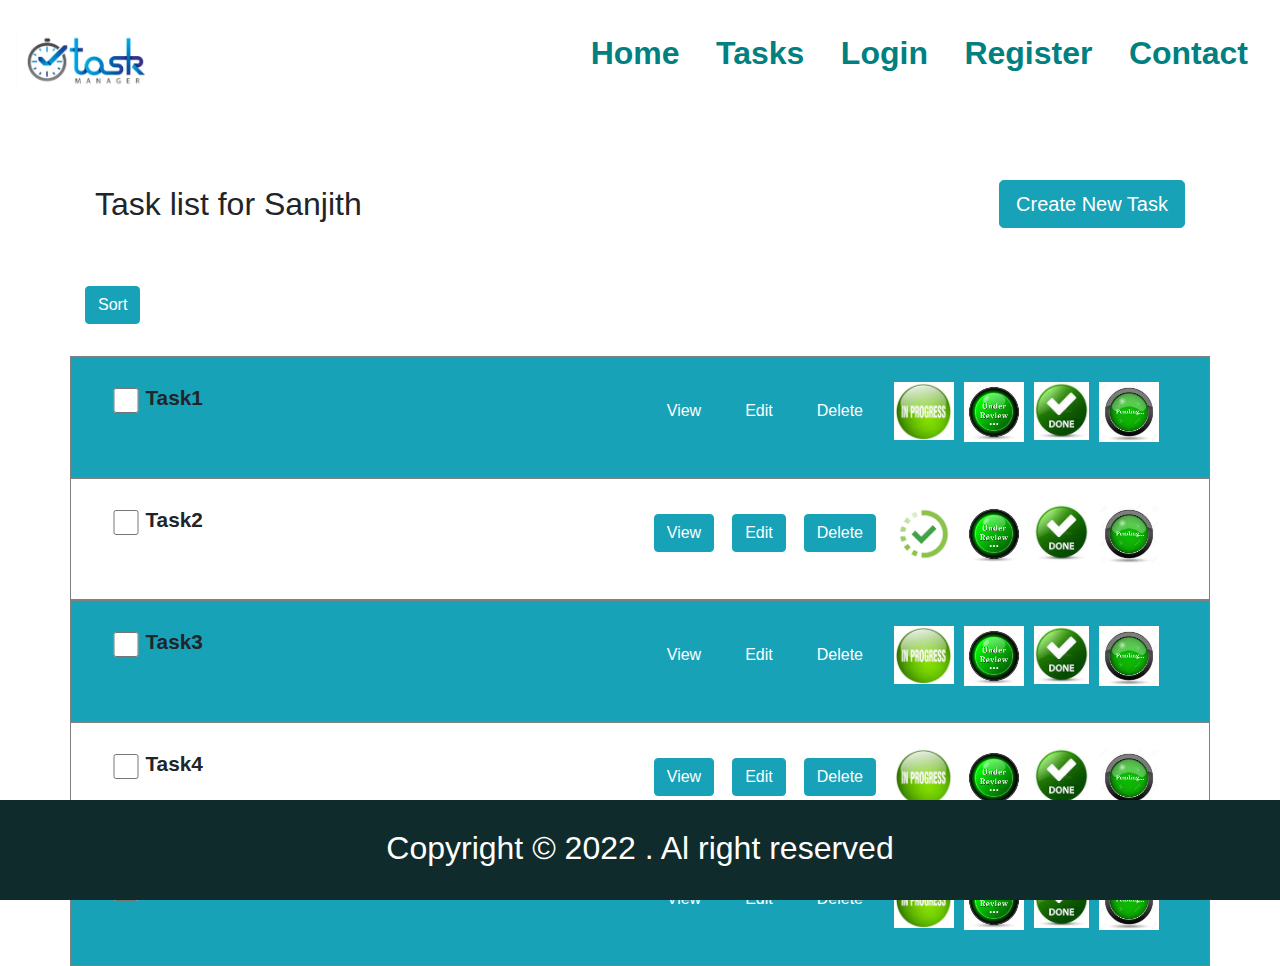
<file: index.html>
<!DOCTYPE html>
<html lang="en">
<head>
  <meta charset="UTF-8">
  <meta http-equiv="X-UA-Compatible" content="IE=edge">
  <meta name="viewport" content="width=device-width, initial-scale=1.0">
  <title>Task Management</title>
  <link rel="stylesheet" href="/css/styles.css">
  <!-- bootstrap 4.3.1--> 
  <link rel="stylesheet" href="https://cdn.jsdelivr.net/npm/bootstrap@4.3.1/dist/css/bootstrap.min.css" integrity="sha384-ggOyR0iXCbMQv3Xipma34MD+dH/1fQ784/j6cY/iJTQUOhcWr7x9JvoRxT2MZw1T" crossorigin="anonymous">
</head>


 
<script src="https://code.jquery.com/jquery-3.3.1.slim.min.js" integrity="sha384-q8i/X+965DzO0rT7abK41JStQIAqVgRVzpbzo5smXKp4YfRvH+8abtTE1Pi6jizo" crossorigin="anonymous"></script>
<script src="https://cdn.jsdelivr.net/npm/popper.js@1.14.7/dist/umd/popper.min.js" integrity="sha384-UO2eT0CpHqdSJQ6hJty5KVphtPhzWj9WO1clHTMGa3JDZwrnQq4sF86dIHNDz0W1" crossorigin="anonymous"></script>
<script src="https://cdn.jsdelivr.net/npm/bootstrap@4.3.1/dist/js/bootstrap.min.js" integrity="sha384-JjSmVgyd0p3pXB1rRibZUAYoIIy6OrQ6VrjIEaFf/nJGzIxFDsf4x0xIM+B07jRM" crossorigin="anonymous"></script>

<body>
  <!-- Navigation -->
  <nav class="navbar navbar-expand-lg navbar-light bg-white">
    <a class="navbar-brand" href="#"><img id="logo" class="logo" src="/images/logo.png" alt="Logo" width="150" ></a>
    <button class="navbar-toggler" type="button" data-toggle="collapse" data-target="#navbarText" aria-controls="navbarText" aria-expanded="false" aria-label="Toggle navigation">
      <span class="navbar-toggler-icon"></span>
    </button>
    <div class="collapse navbar-collapse" id="navbarText">
      <ul class="navbar-nav mr-auto">
        <!-- <li class="nav-item active">
          <a class="nav-link" href="#">Home <span class="sr-only">(current)</span></a>
        </li>
        <li class="nav-item">
          <a class="nav-link" href="#">Features</a>
        </li>
        <li class="nav-item">
          <a class="nav-link" href="#">Pricing</a>
        </li> -->
      </ul>
      <ul class="menu-right">
        <li class="nav-item active">
          <a class="nav-link" href="#">Home <span class="sr-only">(current)</span></a>
        </li>
        <li class="nav-item">
          <a class="nav-link " href="#">Tasks</a>
        </li>
        <li class="nav-item">
          <a class="nav-link" href="#">Login</a>
        </li>
        <li class="nav-item">
          <a class="nav-link" href="#">Register</a>
        </li>
        <li class="nav-item">
          <a class="nav-link" href="#">Contact</a>
        </li>
      </ul>
    </div>
  </nav>
  <!-- Task Listing -->
  <div class="container mt-5">
    <div class="task-create">
      <div class="user-label">
      Task list for Sanjith
      </div>
      <div class="create-task">
         <button class="taskbtn btn btn-info btn-lg" data-toggle="modal" data-target="#crate-new-task">Create New Task</button>
         
      </div>
    </div>
    
    <div><button  class="btn btn-info mt-5">Sort</button></div>
    <!-- Task list - row 1 -->
    <div class="row item-container-1 bg-info">
      <div class="col">
        <input type="checkbox" name="id" class="bg-info first">
        <span class="task-name">Task1</span>
      </div>
      <div class="col right">
          <div class="item"><button class="btn btn-info mr-2" data-toggle="collapse" href="#description-panel" role="button" aria-expanded="false" title="View your task" aria-controls="description-panel">View</button></div>
          <div class="item"><button class="btn btn-info mr-2" data-toggle="modal" data-target=".edit-task-form" title="Edit your task">Edit</button></div>
          <div class="item"><button class="btn btn-info mr-2" data-toggle="tooltip" data-placement="top" title="Delete Task">Delete</button></div>
          <div class="item"><img src="/images/progress.jpg" alt="In Progress" title="In Progress" width="60px" ></div>
          <div class="item"><img src="/images/review.jpg" alt="review" title="Review" width="60px"  ></div>
          <div class="item"><img src="/images/done.jpg" alt="Done" title="Done" width="55px" ></div>
          <div class="item"><img src="/images/pending.jpg" alt="In Progress" title="In Progress" width="60px" ></div>
      </div>
      <div class="collapse" id="description-panel">
        <div class="card" style="width: 18rem;">
          <img class="card-img-top" src="/images/done.jpg" alt="Card image cap">
          <div class="card-body">
            <h5 class="card-title">Task 1</h5>
            <p class="card-text font-weight-bold">
             Assigned To : Sanjith Das <br>
             Description : Lorem ipsum dolor sit amet consectetur adipisicing elit.<br>
             Date: 07/06/2022<br>
             Status: Completed<br>
             </p>
            
          </div>
        </div>
      </div>
    </div>
     <!-- Task list - row 2 -->
    <div class="row item-container-2" >
      <div class="col">
        <input type="checkbox" name="id" class="first">
        <span class="task-name">Task2</span>
      </div>
      <div class="col right">
          <div class="item"><button class="btn btn-info mr-2" data-toggle="collapse" href="#description-panel2" role="button" aria-expanded="false" aria-controls="description-panel" title="View your task">View</button></div>
          <div class="item"><button class="btn btn-info mr-2" data-toggle="modal" data-target=".edit-task-form" title="Edit your task">Edit</button></div>
          <div class="item"><button class="btn btn-info mr-2" data-toggle="tooltip" data-placement="top" title="Delete Task">Delete</button></div>
          <div class="item"><img src="/images/inprogress.png" alt="In Progress" title="In Progress" width="60px" ></div>
          <div class="item"><img src="/images/review.jpg" alt="Done" title="Review" width="60px"  ></div>
          <div class="item"><img src="/images/done.jpg" alt="In Progress" title="In Progress" width="55px" ></div>
          <div class="item"><img src="/images/pending.jpg" alt="In Progress" title="In Progress" width="60px" ></div>
      </div>
      <div class="collapse" id="description-panel2">
        <div class="card" style="width: 18rem;">
          <img class="card-img-top" src="/images/review.jpg" alt="Card image cap">
          <div class="card-body">
            <h5 class="card-title">Task 2</h5>
            <p class="card-text font-weight-bold">
              Assigned To : Sanjith Das <br>
              Description : Lorem ipsum dolor sit amet consectetur adipisicing elit.<br>
              Date: 07/06/2022<br>
              Status: Under review<br>
              </p>
          </div>
        </div>
      </div>
    </div>
     <!-- Task list - row 3 -->
    <div class="row item-container-2 bg-info">
      <div class="col">
        <input type="checkbox" name="id" class="first">
        <span class="task-name">Task3</span>
      </div>
      <div class="col right">
          <div class="item"><button class="btn btn-info mr-2" data-toggle="collapse" href="#description-panel3" role="button" aria-expanded="false" aria-controls="description-panel" title="View your task">View</button></div>
          <div class="item"><button class="btn btn-info mr-2" data-toggle="modal" data-target=".edit-task-form" title="Edit your task">Edit</button></div>
          <div class="item"><button class="btn btn-info mr-2" data-toggle="tooltip" data-placement="top" title="Delete Task">Delete</button></div>
          <div class="item"><img src="/images/progress.jpg" alt="In Progress" title="In Progress" width="60px" ></div>
          <div class="item"><img src="/images/review.jpg" alt="Done" title="Review" width="60px"  ></div>
          <div class="item"><img src="/images/done.jpg" alt="In Progress" title="In Progress" width="55px" ></div>
          <div class="item"><img src="/images/pending.jpg" alt="In Progress" title="In Progress" width="60px" ></div>
      </div>
      <div class="collapse" id="description-panel3">
        <div class="card" style="width: 18rem;">
          <img class="card-img-top" src="/images/progress.jpg" alt="Card image cap">
          <div class="card-body">
            <p class="card-text font-weight-bold">
              Assigned To : Sanjith Das <br>
              Description : Lorem ipsum dolor sit amet consectetur adipisicing elit.<br>
              Date: 07/06/2022 <br>
              Status: In progress <br>
              </p>
          </div>
        </div>
      </div>
    </div>
     <!-- Task list - row 3 -->
    <div class="row item-container-2">
      <div class="col">
        <input type="checkbox" name="id" class="first">
        <span class="task-name">Task4</span>
      </div>
      <div class="col right">
          <div class="item"><button  class="view btn btn-info mr-2" data-toggle="collapse" href="#description-panel4" role="button" aria-expanded="false" aria-controls="description-panel" title="View your task">View</button></div>
          <div class="item"><button class="btn btn-info mr-2" data-toggle="modal" data-target=".edit-task-form" title="Edit your task">Edit</button></div>
          <div class="item"><button class="btn btn-info mr-2" data-toggle="tooltip" data-placement="top" title="Delete task">Delete</button></div>
          <div class="item"><img src="/images/progress.jpg" alt="In Progress" title="In Progress" width="60px" ></div>
          <div class="item"><img src="/images/review.jpg" alt="Done" title="Review" width="60px"  ></div>
          <div class="item"><img src="/images/done.jpg" alt="In Progress" title="Done" width="55px" ></div>
          <div class="item"><img src="/images/pending.jpg" alt="In Progress" title="In Progress" width="60px" ></div>
      </div>
      <div class="collapse" id="description-panel4">
        <div class="card" style="width: 18rem;">
          <img class="card-img-top" src="/images/progress.jpg" alt="Card image cap">
          <div class="card-body">
            <p class="card-text font-weight-bold">
              Assigned To : Sanjith Das <br>
              Description : Lorem ipsum dolor sit amet consectetur adipisicing elit.<br>
              Date: 07/06/2022<br>
              Status: Pending<br>
              </p>
          </div>
        </div>
      </div>
    </div>

    <div class="row item-container-2 bg-info">
      <div class="col">
        <input type="checkbox" name="id" class="first">
        <span class="task-name">Task5</span>
      </div>
      <div class="col right">
          <div class="item"><button  class="view btn btn-info mr-2" data-toggle="collapse" href="#description-panel5" role="button" aria-expanded="false" aria-controls="description-panel" title="View your task">View</button></div>
          <div class="item"><button class="btn btn-info mr-2" data-toggle="modal" data-target=".edit-task-form" title="Edit your task">Edit</button></div>
          <div class="item"><button class="btn btn-info mr-2" title="Delete your task">Delete</button></div>
          <div class="item"><img src="/images/progress.jpg" alt="In Progress" title="In Progress" width="60px" ></div>
          <div class="item"><img src="/images/review.jpg" alt="Done" title="Review" width="60px"  ></div>
          <div class="item"><img src="/images/done.jpg" alt="In Progress" title="Done" width="55px" ></div>
          <div class="item"><img src="/images/pending.jpg" alt="In Progress" title="In Progress" width="60px" ></div>
      </div>
      <div class="collapse" id="description-panel5">
        <div class="card" style="width: 18rem;">
          <img class="card-img-top" src="/images/pending.jpg" alt="Card image cap">
          <div class="card-body">
            <p class="card-text font-weight-bold">
              Assigned To : Sanjith Das <br>
              Description : Lorem ipsum dolor sit amet consectetur adipisicing elit.<br>
              Date: 07/06/2022<br>
              Status: Completed<br>
              </p>
          </div>
        </div>
      </div>
    </div>
   </div>
 <!--Edit form modal-->

<div class="modal fade edit-task-form " tabindex="-1" role="dialog" aria-labelledby="myLargeModalLabel" aria-hidden="true">
  <div class="modal-dialog ">
    <div class="modal-content bg-info">
      <div class="modal-header">
        <h4 class="modal-title">Edit Task</h4>
         <button type="button" class="close" data-dismiss="modal">&times;</button>
      </div>

      <div class="modal-body   m-2 ">
        <form>
          <div class="form-group">
            <label for="name" class="font-weight-bold">Name:</label>
            <input type="text" class="form-control" id="name">
          </div>
          <div class="form-group">
            <label for="description" class="font-weight-bold">Description:</label><br>
            <textarea id="description" class="form-control" placeholder="Description" style="width:100%"></textarea>
          </div>

          <div class="form-group">
            <label for="assign_to" class="font-weight-bold">AssignedTo:</label>
            <input type="text" class="form-control" id="assign_to">
          </div>

          <div class="form-group">
          <label for="birthdaytime" class="font-weight-bold">Due Date:</label><br>
          <input type="datetime-local" class="form-control" id="birthdaytime" name="birthdaytime" style="width:100%">
            </div>
           <label for="status" class="font-weight-bold">Status:</label><br>
            
            <div class="dropdown">
              <button class="btn form-control btn-default border border-4 dropdown-toggle w-100 font-weight-bold" type="button" id="dropdownMenu"  data-toggle="dropdown" aria-haspopup="true" aria-expanded="true">
                Status
                <span class="caret"></span>
              </button>
              <ul class="dropdown-menu w-100 " aria-labelledby="dropdownMenu">
                <li><a href="#" data-value="todo" class="text-warning fs-1 font-weight-bold">TODO</a></li>
                <li><a href="#" data-value="in-progress" class="text-info fs-3 font-weight-bold">IN PROGRESS</a></li>
                <li><a href="#" data-value="REVIEW" class="fs-3 font-weight-bold">REVIEW</a></li>
                <li><a href="#" data-value="DONE" class="text-success fs-3 font-weight-bold">DONE</a></li>
              </ul>
            </div>
           <br>
          <div class="button">
            <button type="submit" id="submit" class="btn  btn-info btn-lg ml-5 text-center">Submit</button>
            <button type="reset" id="reset" class="btn  btn-info btn-lg">Reset</button>
          </div> 
        </form> 
        
      </div>  
    </div>
  </div>
</div>

<!-- footer starts-->
<footer class="footer-panel text-white text-center p-4 display-6 fw-bold">
  Copyright &copy; 2022 . Al right reserved <i  class="fa-my-favicon"></i>
</footer>

  <!-- Modal starts -->
  <!-- Modal for create task-->
  <div id="crate-new-task" class="modal fade" role="dialog">
    <div class="modal-dialog">
        <!-- Modal content-->
      <div class="modal-content bg-info">
        <div class="modal-header">
          <h4 class="modal-title">Add Task</h4>
           <button type="button" class="close" data-dismiss="modal">&times;</button>
        </div>
        <div class="modal-body  m-2">
          <form>
            <div class="form-group">
              <label for="name" class="font-weight-bold">Name:</label>
              <input type="text" class="form-control" id="name">
            </div>
            <div class="form-group">
              <label for="description" class="font-weight-bold">Description:</label><br>
              <textarea id="description" class="form-control" placeholder="Description" style="width:100%"></textarea>
            </div>

            <div class="form-group">
              <label for="assign_to" class="font-weight-bold">AssignedTo:</label>
              <input type="text" class="form-control" id="assign_to">
            </div>
  
            <!-- Datetime picker-->
            <div class="form-group">
            <label for="birthdaytime" class="font-weight-bold">Due Date:</label><br>
            <input type="datetime-local" class="form-control" id="birthdaytime" name="birthdaytime" style="width:100%">
              </div>
             <label for="status" class="font-weight-bold">Status:</label><br>
              
              <div class="dropdown">
                <button class="btn btn-default border border-4 dropdown-toggle w-100 font-weight-bold form-control" type="button" id="dropdownMenu" data-toggle="dropdown" aria-haspopup="true" aria-expanded="true">
                  Status
                  <span class="caret"></span>
                </button>
                <ul class="dropdown-menu w-100" aria-labelledby="dropdownMenu">
                  <li><a href="#" data-value="todo" class="text-warning fs-1 font-weight-bold">TODO</a></li>
                  <li><a href="#" data-value="in-progress" class="text-info fs-3 font-weight-bold">IN PROGRESS</a></li>
                  <li><a href="#" data-value="REVIEW" class="fs-3 font-weight-bold">REVIEW</a></li>
                  <li><a href="#" data-value="DONE" class="text-success fs-3 font-weight-bold">DONE</a></li>
                </ul>
              </div>
             <br>
            <div class="buttons ">
              <button type="submit" id="submit" class="btn  btn-info btn-lg ml-5 text-center">Submit</button>
              <button type="reset" id="reset" class="btn  btn-info btn-lg">Reset</button>
            </div> 
          </form>
        
     </div>
   </div>
  </div>

  
<script>
   $(".dropdown-menu li a").click(function() {
  $(this).parents(".dropdown").find('.btn').html($(this).text() + ' <span class="caret"></span>');
  $(this).parents(".dropdown").find('.btn').val($(this).data('value'));
});
</script>
</body>
</html>
</file>
<file: css/styles.css>
body {
  font-family: Verdana, Geneva, Tahoma, sans-serif;
}
* {
  box-sizing: border-box;
}
ul.menu-right,
li.nav-item {
  display: inline-block;
}

#logo {
  border-radius: 20px;
}
.nav-item {
  font-size: 1.5rem;
}

.nav-link {
  color: teal;
  font-size: 2rem;
  font-weight: bold;
}

.nav-link:hover {
  background-color: rgb(185, 180, 180);
}

.task-create {
  display: inline-block;
  width: 100%;
}

.user-label {
  display: inline-block;
  padding: 10px 10px;
  font-size: 2rem;
}
.create-task {
  margin-right: 0px;
  float: right;
  padding: 10px;
}

.taskbtn {
  display: inline-block;
}

.custom-control {
  background-color: grey;
}
.left {
  display: flex;
}
input[type="checkbox"] {
  width: 30px;
  height: 25px;
  margin-top: 5px;
  background-color: teal;
}
.contents {
  width: 100%;
}

.right-col {
  margin-right: 0;
  display: flex;
  justify-content: center;
}
.task-name {
  font-size: 1.3rem;
  font-weight: bold;
}
.item {
  justify-items: right;
  margin-right: 10px;
}
.item img {
  margin-top: -10px;
}
.right {
  display: flex;
  padding: 10px;
}
.item-container-1 {
  border: 1px solid grey;
  margin-top: 2rem;
  padding: 25px;
}
.item-container-2 {
  border: 1px solid grey;
  padding: 25px;
}

/** footer */
.footer-panel {
  width: 100%;
  height: 100px;
  margin: 0 auto;
  background-color: rgb(16, 43, 43);
  bottom: 0;
  padding: 20px;
  font-size: 2rem;
  position: fixed;
}
/** Add Task - modal */
.modal-title {
  width: 100%;
  text-align: center;
}
.buttons {
  text-align: center;
}
#description,
#birthdaytime {
  border: 2px lightblue;
}
input[type="checkbox"] {
  cursor: pointer;
}

input[type="checkbox"]:after {
  content: " ";
  background-color: rgb(240, 133, 10);
  display: inline-block;
  visibility: visible;
  color: teal;
}

input[type="checkbox"]:checked:after {
  content: "\2714";
}
/* .modal-dialog {
  position: absolute;
  top: 180px;
  right: 100px;
  bottom: 0;
  left: 0;
  z-index: 10040;
  overflow: auto;
  overflow-y: auto;
} */
</file>
